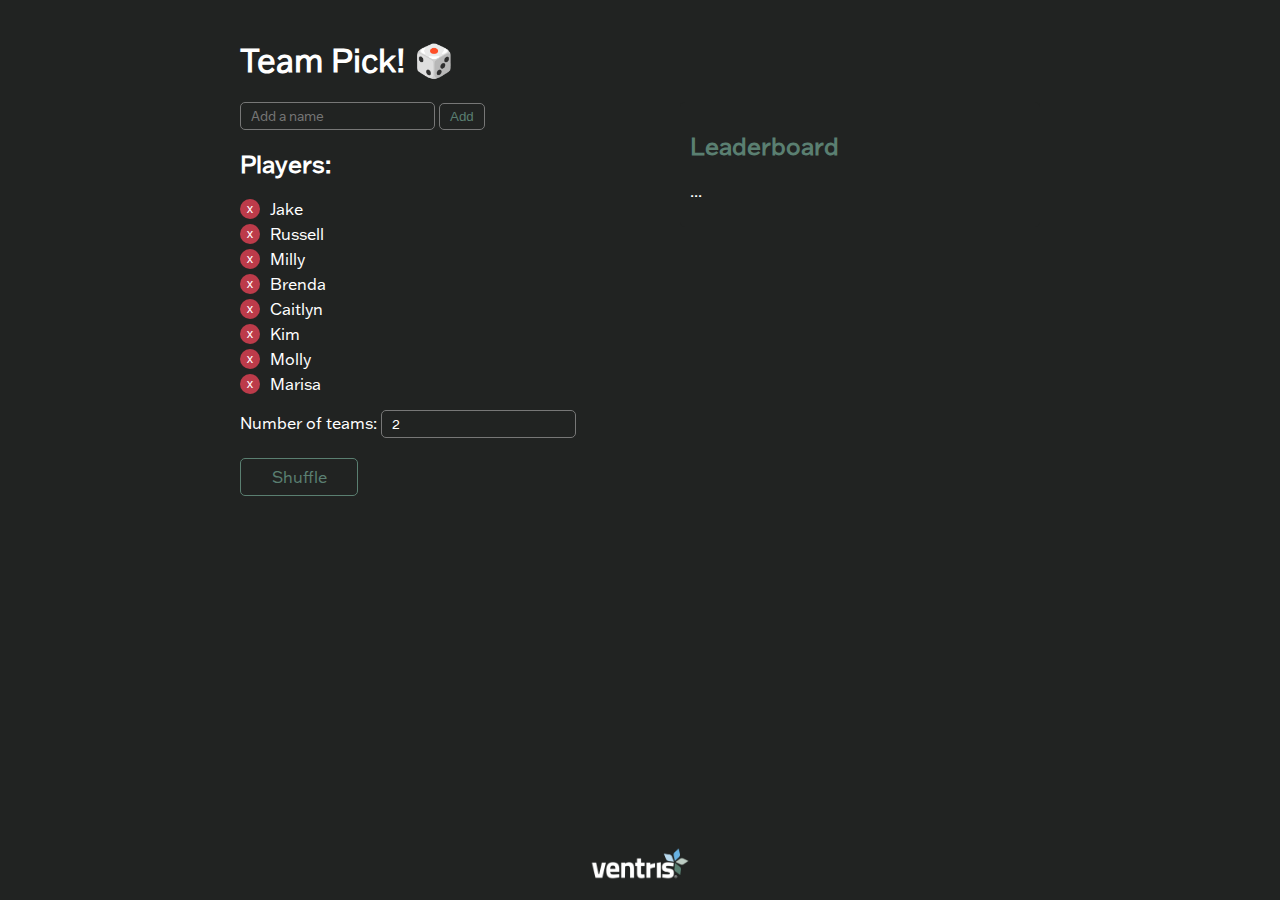
<file: index.html>
<!DOCTYPE html>
<html lang="en">

<head>
    <meta charset="UTF-8">
    <meta name="viewport" content="width=device-width, initial-scale=1.0">
    <title>Team Pick</title>
    <link rel="icon" href="images/ventris-icon.png" type="image/x-icon">
    <link rel="stylesheet" href="styles.css">
    <style>
        .team {
            border: 1px solid #ccc;
            padding: 10px;
            margin-bottom: 10px;
            background-color: #212322;

        }

        input[type="text"],
        input[type="number"] {
            background-color: #212322;
            font-family: 'Franklin Gothic';
            color: white;
            border: 1px solid #777777;
            border-radius: 5px;
            padding: 5px 10px;
        }

        button,
        #shuffleLink {
            background-color: #212322;
            color: #5A7F71;
            border-radius: 5px;
            border: 1px solid #777777;
            padding: 5px 10px;
        }

        #shuffleLink {
            display: inline-block;
            margin-top: 20px;
            margin-bottom: 20px;
            text-align: center;
            border: 1px solid #5A7F71;
            border-radius: 5px;
            padding: 8px;
            background-color: #212322;
            color: #5A7F71;
            text-decoration: none;
            font-size: 1em;
            width: 100px;
            margin-left: 0;  /* Change this from auto to 0 */
            margin-right: auto;
        }

        #shuffleLink:hover {
            background-color: #5A7F71;
            color: #212322;
        }

        .container {
            display: flex;
            justify-content: space-between;
        }
        .column {
            width: 45%;
        }
        #leaderboard {
            background-color: #212322;
            padding: 10px;
            border-radius: 5px;
        }
        #leaderboard h2 {
            color: #5A7F71;
        }
        #leaderboard ol {
            color: white;
            padding-left: 20px;
        }
        #clearLeaderboardBtn {
            background-color: #BC3B4A;
            color: white;
            border: none;
            padding: 5px 10px;
            cursor: pointer;
            border-radius: 5px;
            margin-top: 10px;
        }
    </style>
    <link rel="stylesheet" type="text/css" href="https://cdn.datatables.net/1.10.24/css/jquery.dataTables.css">
    <script type="text/javascript" src="https://code.jquery.com/jquery-3.5.1.js"></script>
    <script type="text/javascript" src="https://cdn.datatables.net/1.10.24/js/jquery.dataTables.js"></script>
</head>

<body>
    <h1>Team Pick! 🎲</h1>
    <div class="container">
        <div class="column">
            <input type="text" id="newName" placeholder="Add a name">
            <button onclick="addName()">Add</button>
            <h2>Players:</h2>
            <ul id="playerList"></ul>
            <label for="numTeams">Number of teams:</label>
            <input type="number" id="numTeams" min="2" value="2">
            <div>
                <a href="#" onclick="shuffleTeams()" id="shuffleLink">Shuffle</a>
            </div>
        </div>
        <div class="column">
            <div id="leaderboard">
                <h2>Leaderboard</h2>
                <table id="leaderboardTable">
                    <thead>
                        <tr>
                            <th>Name</th>
                            <th>Wins</th>
                            <th>Games Played</th>
                            <th>Floater Count</th>
                            <th>Win Ratio</th>
                            <th>Win Ratio (No Floater)</th>
                        </tr>
                    </thead>
                    <tbody id="leaderboardList"></tbody>
                </table>
                <button id="clearLeaderboardBtn" onclick="clearLeaderboard()">Clear Leaderboard</button>
            </div>
        </div>
    </div>
    <img src="images/ventris-logo-big.png" alt="Ventris Logo" class="desktop-only-image ventris-logo"
        style="display: block; margin: 0 auto; max-width: 100px; position: fixed; bottom: 20px; left: 50%; transform: translateX(-50%);">

    <script>
        let names = [];
        let playerStats = {};

        // Load names and initialize player stats
        function initializeData() {
            fetch('data/names.json')
                .then(response => response.json())
                .then(data => {
                    names = data;
                    // Initialize player stats from localStorage or create new
                    playerStats = JSON.parse(localStorage.getItem('playerStats')) || {};
                    console.log('Loaded playerStats:', playerStats);
                    names.forEach(name => {
                        if (!playerStats.hasOwnProperty(name)) {
                            playerStats[name] = {
                                wins: 0,
                                gamesPlayed: 0,
                                floaterCount: 0,
                                winsWithoutFloater: 0,
                                gamesWithoutFloater: 0
                            };
                        }
                    });
                    localStorage.setItem('playerStats', JSON.stringify(playerStats));
                    updatePlayerList();
                    updateLeaderboard();
                })
                .catch(error => console.error('Error loading names:', error));
        }

        function handleKeyPress(event) {
            if (event.key === 'Enter') {
                addName();
            }
        }

        function updatePlayerList() {
            const playerList = document.getElementById('playerList');
            playerList.innerHTML = '';
            names.forEach((name, index) => {
                const li = document.createElement('li');
                li.innerHTML = `
                <button onclick="removeName(${index})" class="remove-btn">x</button>
                <span class="player-name">${name}</span>
            `;
                playerList.appendChild(li);
            });
        }

        function addName() {
            const newName = document.getElementById('newName').value;
            if (newName && !names.includes(newName)) {
                names.push(newName);
                // Initialize wins for new player
                if (!playerStats.hasOwnProperty(newName)) {
                    playerStats[newName] = {
                        wins: 0,
                        gamesPlayed: 0,
                        floaterCount: 0,
                        winsWithoutFloater: 0,
                        gamesWithoutFloater: 0
                    };
                    localStorage.setItem('playerStats', JSON.stringify(playerStats));
                }
                updatePlayerList();
                updateLeaderboard();
                document.getElementById('newName').value = '';
            } else if (names.includes(newName)) {
                alert(newName + ' already in list');
            }
        }

        function removeName(index) {
            names.splice(index, 1);
            updatePlayerList();
        }

        function shuffleTeams() {
            const numTeams = parseInt(document.getElementById('numTeams').value);
            if (numTeams < 2 || numTeams > names.length) {
                alert('Invalid number of teams');
                return;
            }

            const shuffledNames = [...names].sort(() => Math.random() - 0.5);
            const teamSize = Math.floor(shuffledNames.length / numTeams);
            const remainder = shuffledNames.length % numTeams;

            const teams = [];
            let start = 0;
            let floater = null;

            if (remainder === 1) {
                // Randomly select a floater
                const floaterIndex = Math.floor(Math.random() * shuffledNames.length);
                floater = shuffledNames[floaterIndex];
                // Remove the floater from the shuffled names
                shuffledNames.splice(floaterIndex, 1);
            }

            for (let i = 0; i < numTeams; i++) {
                const end = start + teamSize + (i < remainder - 1 ? 1 : 0);
                const team = shuffledNames.slice(start, end);

                if (floater && (i === 0 || i === 1)) {
                    team.push(floater);
                }

                teams.push(team);
                start = end;
            }

            localStorage.setItem('teams', JSON.stringify(teams));
            window.location.href = 'game.html';
        }

        function clearLeaderboard() {
            if (confirm("Are you sure you want to clear the leaderboard? This action cannot be undone.")) {
                localStorage.removeItem('playerStats');
                playerStats = {};
                names.forEach(name => {
                    playerStats[name] = {
                        wins: 0,
                        gamesPlayed: 0,
                        floaterCount: 0,
                        winsWithoutFloater: 0,
                        gamesWithoutFloater: 0
                    };
                });
                localStorage.setItem('playerStats', JSON.stringify(playerStats));
                console.log('Leaderboard data cleared');
                updateLeaderboard();
            }
        }

        function updateLeaderboard() {
            const leaderboardDiv = document.getElementById('leaderboard');
            const leaderboardList = document.getElementById('leaderboardList');
            
            console.log('Updating leaderboard with:', playerStats);
            
            const playersWithData = Object.entries(playerStats).filter(([name, stats]) => stats.gamesPlayed > 0);
            
            if (playersWithData.length === 0) {
                leaderboardDiv.innerHTML = '<h2>Leaderboard</h2><p>...</p>';
            } else {
                leaderboardList.innerHTML = '';
                const sortedPlayers = playersWithData.sort((a, b) => b[1].wins - a[1].wins);

                sortedPlayers.forEach(([name, stats]) => {
                    const winRatio = (stats.wins / stats.gamesPlayed).toFixed(2);
                    const winRatioWithoutFloater = stats.gamesWithoutFloater > 0 ? 
                        (stats.winsWithoutFloater / stats.gamesWithoutFloater).toFixed(2) : '0.00';
                    
                    const row = `
                        <tr>
                            <td>${name}</td>
                            <td>${stats.wins}</td>
                            <td>${stats.gamesPlayed}</td>
                            <td>${stats.floaterCount}</td>
                            <td>${winRatio}</td>
                            <td>${winRatioWithoutFloater}</td>
                        </tr>
                    `;
                    leaderboardList.innerHTML += row;
                });

                // Initialize or refresh DataTable
                if ($.fn.DataTable.isDataTable('#leaderboardTable')) {
                    $('#leaderboardTable').DataTable().destroy();
                }
                $('#leaderboardTable').DataTable({
                    paging: false,
                    searching: false,
                    ordering: true,
                    info: false,
                    dom: 'rt',
                    order: [[1, 'desc']], // Sort by the second column (Wins) in descending order
                });
            }
        }

        function resetLeaderboardData() {
            localStorage.removeItem('playerStats');
            playerStats = {};
            console.log('Leaderboard data reset');
            updateLeaderboard();
        }

        document.getElementById('newName').addEventListener('keypress', handleKeyPress);

        // Call initializeData when the page loads
        document.addEventListener('DOMContentLoaded', () => {
            initializeData();
            console.log('DOM content loaded, initializing data');
        });

        // For debugging: add this button to your HTML
        // <button onclick="resetLeaderboardData()">Reset Leaderboard Data</button>
    </script>

    <style>
        #playerList {
            list-style-type: none;
            padding: 0;
        }

        #playerList li {
            margin-bottom: 5px;
            display: flex;
            align-items: center;
        }

        .remove-btn {
            margin-right: 10px;
            background-color: #BC3B4A;
            color: white;
            border: none;
            border-radius: 50%;
            cursor: pointer;
            font-size: 0.8em;
            padding: 2px 5px;
            width: 20px;
            height: 20px;
            display: flex;
            justify-content: center;
            align-items: center;
        }

        .player-name {
            flex-grow: 1;
        }
    </style>

    <style>
        /* ... existing styles ... */

        #leaderboardTable {
            width: 100%;
            color: white;
            background-color: #212322;
            border-collapse: collapse;
        }

        #leaderboardTable th,
        #leaderboardTable td {
            padding: 8px;
            background-color: #212322; /* Match website background */
        }

        #leaderboardTable th {
            background-color: #5A7F71;
            color: #212322;
            border-bottom: 1px solid #5A7F71;
        }

        #leaderboardTable td {
            border-left: 1px solid #5A7F71;
            border-right: 1px solid #5A7F71;
        }

        #leaderboardTable tr:last-child td {
            border-bottom: 1px solid #5A7F71;
        }

        #leaderboardTable td:first-child {
            border-left: none;
        }

        #leaderboardTable td:last-child {
            border-right: none;
        }

        /* ... rest of the styles ... */
    </style>
</body>

</html>
</file>
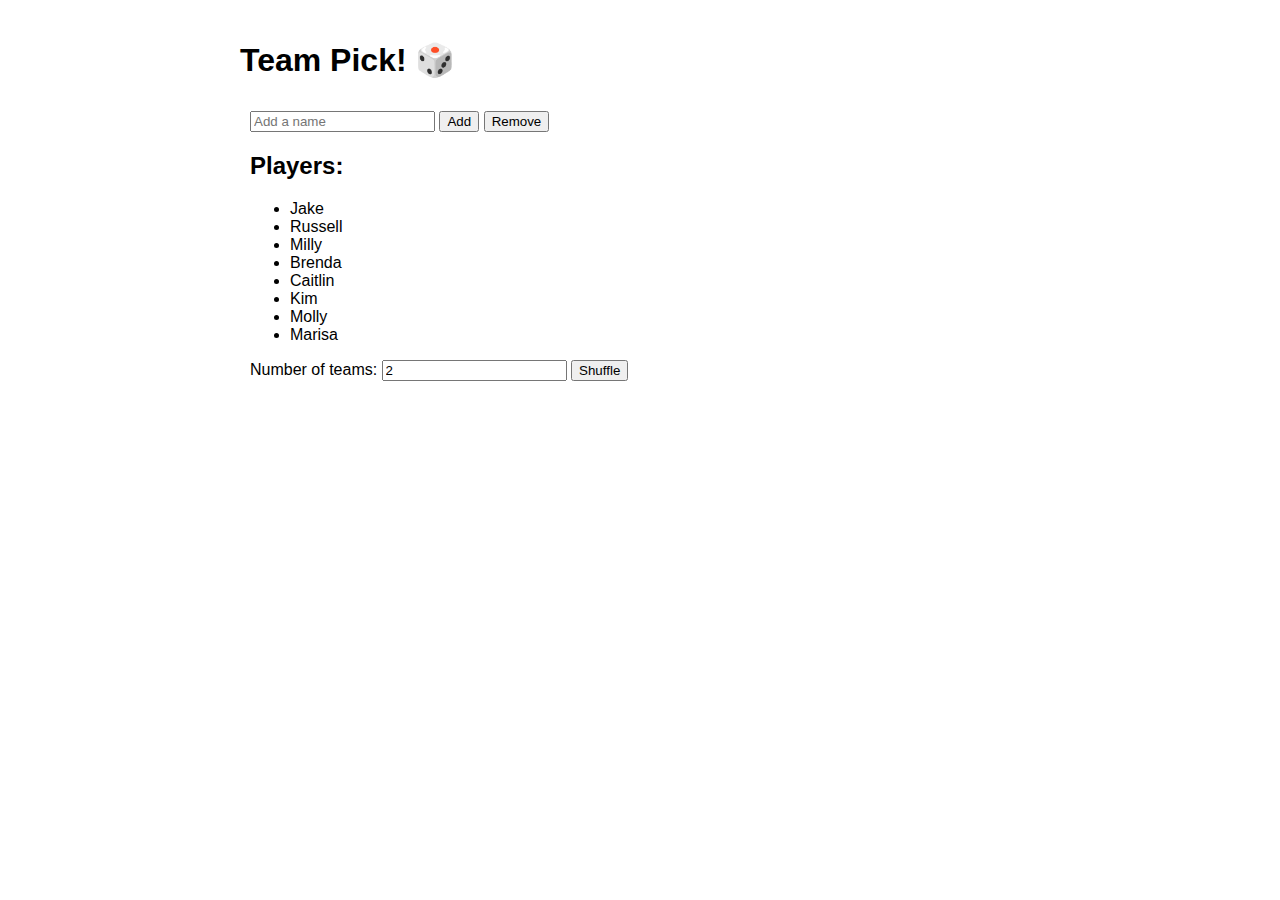
<file: app.html>
<!DOCTYPE html>
<html lang="en">

<head>
    <meta charset="UTF-8">
    <meta name="viewport" content="width=device-width, initial-scale=1.0">
    <title>Team Pick</title>
    <style>
        body {
            font-family: Arial, sans-serif;
            max-width: 800px;
            margin: 0 auto;
            padding: 20px;
        }

        .container {
            display: flex;
        }

        .column {
            flex: 1;
            padding: 10px;
        }

        .team {
            border: 1px solid #ccc;
            padding: 10px;
            margin-bottom: 10px;
        }
    </style>
</head>

<body>
    <h1>Team Pick! 🎲</h1>
    <div class="container">
        <div class="column">
            <input type="text" id="newName" placeholder="Add a name">
            <button onclick="addName()">Add</button>
            <button onclick="removeName()">Remove</button>
            <h2>Players:</h2>
            <ul id="playerList"></ul>
            <label for="numTeams">Number of teams:</label>
            <input type="number" id="numTeams" min="2" value="2">
            <button onclick="shuffleTeams()">Shuffle</button>
        </div>
        <div class="column" id="teamsContainer"></div>
    </div>

    <script>
        let names = ["Jake", "Russell", "Milly", "Brenda", "Caitlin", "Kim", "Molly", "Marisa"];

        function updatePlayerList() {
            const playerList = document.getElementById('playerList');
            playerList.innerHTML = '';
            names.forEach(name => {
                const li = document.createElement('li');
                li.textContent = name;
                playerList.appendChild(li);
            });
        }

        function addName() {
            const newName = document.getElementById('newName').value;
            if (newName && !names.includes(newName)) {
                names.push(newName);
                updatePlayerList();
                document.getElementById('newName').value = '';
            } else if (names.includes(newName)) {
                alert(newName + ' already in list');
            }
        }

        function removeName() {
            const nameToRemove = document.getElementById('newName').value;
            const index = names.indexOf(nameToRemove);
            if (index > -1) {
                names.splice(index, 1);
                updatePlayerList();
                document.getElementById('newName').value = '';
            } else {
                alert(nameToRemove + ' not in list');
            }
        }

        function shuffleTeams() {
            const numTeams = parseInt(document.getElementById('numTeams').value);
            if (numTeams < 2 || numTeams > names.length) {
                alert('Invalid number of teams');
                return;
            }

            const shuffledNames = [...names].sort(() => Math.random() - 0.5);
            const teamSize = Math.floor(shuffledNames.length / numTeams);
            const remainder = shuffledNames.length % numTeams;

            const teams = [];
            let start = 0;
            for (let i = 0; i < numTeams; i++) {
                const end = start + teamSize + (i < remainder ? 1 : 0);
                teams.push(shuffledNames.slice(start, end));
                start = end;
            }

            const teamsContainer = document.getElementById('teamsContainer');
            teamsContainer.innerHTML = '';
            teams.forEach((team, index) => {
                const teamDiv = document.createElement('div');
                teamDiv.className = 'team';
                teamDiv.innerHTML = `<h3>Team ${index + 1}</h3>`;
                team.forEach(name => {
                    teamDiv.innerHTML += `<p>${name}</p>`;
                });
                teamsContainer.appendChild(teamDiv);
            });
        }

        updatePlayerList();
    </script>
</body>

</html>
</file>
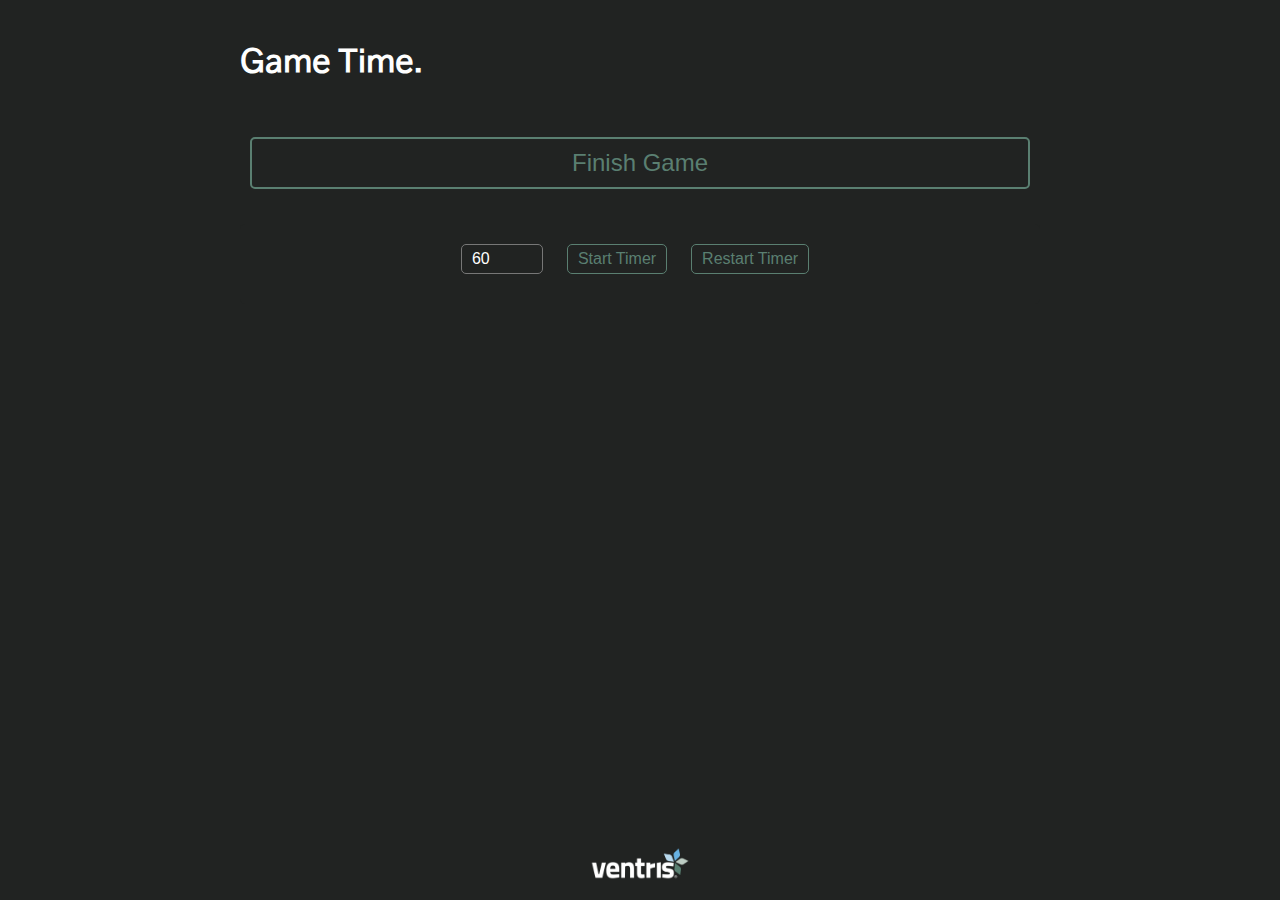
<file: game.html>
<!DOCTYPE html>
<html lang="en">

<head>
    <meta charset="UTF-8">
    <meta name="viewport" content="width=device-width, initial-scale=1.0">
    <title>Game Time.</title>
    <link rel="stylesheet" href="styles.css">
    <link rel="icon" href="images/ventris-icon.png" type="image/x-icon">
    <style>
        h1 {
            font-weight: 700;
        }

        .container {
            display: flex;
            flex-wrap: wrap;
            justify-content: space-around;
        }

        .team {
            border: 1px solid #212322;
            border-radius: 10px;
            color: #212322;
            padding: 10px;
            margin: 10px;
            min-width: 150px;
            background-color: #5A7F71;
        }

        .team h3 {
            border: 2px solid #212322;
            padding: 5px 10px;
            border-radius: 5px;
            font-size: 2em;
            margin-top: 0;
            margin-bottom: 10px;
        }

        .score {
            font-size: 1.5em;
            color: #212322;
            font-weight: bold;
            text-align: left;
        }

        .button-container {
            background-color: transparent;
            padding: 10px;
            margin: 25px auto;
            text-align: center;
        }

        #finish-button {
            width: 100%;
            font-size: 1.5em;
            margin: 0;
            color: #5A7F71;
            background-color: #212322;
            border: 0.5px solid #5A7F71;
            border-radius: 5px;
            padding: 12px 0;
            cursor: pointer;
            transition: all 0.3s ease;
        }

        #finish-button:hover {
            background-color: #5A7F71;
            color: #212322;
        }

        button {
            background-color: #212322;
            color: white;
            border: 1px solid #212322;
            padding: 5px 10px;
            cursor: pointer;
            border-radius: 5px;
        }

        button:disabled {
            opacity: 0.5;
            cursor: not-allowed;
        }

        a {
            color: #add8e6;
            text-decoration: none;
        }

        a:hover {
            text-decoration: underline;
        }

        @media (max-width: 768px) {
            .button-container {
                position: sticky;
                bottom: 20px;
                z-index: 100;
            }
        }

        #timer-container {
            background-color: #212322;
            color: #5A7F71;
            border-radius: 5px;
            margin: 25px auto;
            text-align: center;
            padding: 10px;
        }

        .timer-button {
            font-size: 1em;
            margin: 10px;
            color: #5A7F71;
            background-color: #212322;
            border: 1px solid #5A7F71;
            padding: 5px 10px;
            cursor: pointer;
            border-radius: 5px;
        }

        #timer-input {
            width: 60px;
            font-size: 1em;
            margin-right: 10px;
            background-color: #212322;
            color: white;
            border: 1px solid #777777;
            border-radius: 5px;
            padding: 5px 10px;
        }

        #timer-display {
            font-size: 3em;
            margin-top: 10px;
            margin-bottom: 5px;
        }

        @keyframes flash-timer {
            0%, 50%, 100% { opacity: 1; }
            25%, 75% { opacity: 0.5; }
        }

        .time-critical {
            color: #BC3B4A;
            animation: flash-timer 1s linear infinite;
        }

        @keyframes pulse {
            0% {
                transform: scale(1);
            }

            50% {
                transform: scale(1.1);
            }

            100% {
                transform: scale(1);
            }
        }

        .time-up {
            animation: pulse 0.5s infinite;
            color: #BC3B4A;
        }

        #combined-message {
            font-size: 2em;
            color: #BC3B4A;
            text-align: center;
            margin-top: 0;
            display: none;
        }

        @keyframes flash {

            0%,
            50%,
            100% {
                opacity: 1;
            }

            25%,
            75% {
                opacity: 0;
            }
        }

        .flashing {
            animation: flash 1s linear infinite;
        }

        .score-input {
            width: 60px;
            font-size: 1em;
            margin-right: 10px;
            color: #212322;
            background-color: transparent;
            border: 1px solid #212322;
            border-radius: 5px;
            padding: 5px 10px;
            font-family: inherit;
        }

        .add-points-button {
            color: #212322;
            background-color: transparent;
            border: 1px solid #212322;
            padding: 5px 10px;
            cursor: pointer;
            border-radius: 5px;
            font-size: 0.9em;
            transition: opacity 0.3s;
            font-family: inherit;
        }

        .add-points-button:hover {
            opacity: 0.8;
        }

        .add-points-container {
            display: flex;
            align-items: center;
            justify-content: flex-start;
            margin-bottom: 10px;
        }

        input:focus {
            outline: none;
            box-shadow: 0 0 5px rgba(0, 0, 0, 0.2);
        }

        .button-container {
            background-color: #212322;
            padding: 10px;
            margin: 25px auto;
            text-align: center;
        }

        #finish-button {
            width: 100%;
            font-size: 1.5em;
            margin: 0;
            color: #5A7F71;
            background-color: #212322;
            border: 2px solid #5A7F71;
            border-radius: 5px;
            padding: 10px 0;
            cursor: pointer;
            transition: all 0.3s ease;
        }

        #finish-button:hover {
            background-color: #5A7F71;
            color: #212322;
        }
    </style>
</head>

<body>
    <h1>Game Time.</h1>
    <div id="teamsContainer" class="container"></div>
    <div id="winnerAnnouncement"></div>
    <div class="button-container">
        <button id="finish-button" onclick="finishGame()">Finish Game</button>
    </div>
    <div id="timer-container">
        <input type="number" id="timer-input" value="60">
        <button class="timer-button" onclick="startTimer()">Start Timer</button>
        <button class="timer-button" onclick="restartTimer()">Restart Timer</button>
        <div id="timer-display"></div>
        <div id="combined-message"></div>
    </div>
    <img src="images/ventris-logo-big.png" alt="Ventris Logo" class="desktop-only-image ventris-logo"
        style="display: block; margin: 0 auto; max-width: 100px; position: fixed; bottom: 20px; left: 50%; transform: translateX(-50%);">

    <script>
        const teams = JSON.parse(localStorage.getItem('teams'));
        const teamsContainer = document.getElementById('teamsContainer');
        const scores = new Array(teams.length).fill(0);
        const usedTeamNames = new Set();
        let playerStats = JSON.parse(localStorage.getItem('playerStats')) || {};

        let teamsData = {};
        fetch('data/team_names.json')
            .then(response => response.json())
            .then(data => {
                teamsData = data;
                console.log('teamsData after fetch:', teamsData); // Log the data after assignment
                renderTeams(); // Call renderTeams after data is loaded
            })
            .catch(error => console.error('Error loading names:', error));

        function getRandomTeamName() {
            const availableTeams = Object.keys(teamsData).filter(name => !usedTeamNames.has(name));
            if (availableTeams.length === 0) return null;
            const randomIndex = Math.floor(Math.random() * availableTeams.length);
            const teamName = availableTeams[randomIndex];
            usedTeamNames.add(teamName);
            return teamName;
        }

        function renderTeams() {
            teamsContainer.innerHTML = '';
            teams.forEach((team, index) => {
                let teamName = getRandomTeamName();
                const teamColor = teamsData[teamName];
                const darkerColor = getDarkerColor(teamColor);
                teamName = 'Team ' + teamName;
                const teamDiv = document.createElement('div');
                teamDiv.className = 'team';
                teamDiv.style.backgroundColor = teamColor;
                teamDiv.innerHTML = `<h3>${teamName}</h3>`;

                // Add player names
                team.forEach(name => {
                    const playerP = document.createElement('p');
                    playerP.textContent = name;
                    if (index < 2 && teams[0].includes(name) && teams[1].includes(name)) {
                        playerP.textContent = 'Floater: ' + name;
                        playerP.style.fontWeight = 'bold';
                        playerP.style.color = '#212322';
                        playerP.title = 'Floater (on both teams)';
                        playerP.style.display = 'inline-block';
                        playerP.style.border = '2px solid #212322';
                        playerP.style.padding = '2px 4px';
                        playerP.style.borderRadius = '8px';
                    }
                    teamDiv.appendChild(playerP);
                });

                // Add point input and button
                const addPointsDiv = document.createElement('div');
                addPointsDiv.className = 'add-points-container';
                addPointsDiv.innerHTML = `
                    <input type="number" id="points-input-${index}" class="score-input">
                    <button onclick="addPoints(${index})" class="add-points-button">Add Points</button>
                `;
                teamDiv.appendChild(addPointsDiv);

                // Add event listener for Enter key
                const pointsInput = addPointsDiv.querySelector(`#points-input-${index}`);
                pointsInput.addEventListener('keypress', function(event) {
                    if (event.key === 'Enter') {
                        event.preventDefault();
                        addPoints(index);
                    }
                });

                // Add score display
                const scoreDiv = document.createElement('div');
                scoreDiv.className = 'score';
                scoreDiv.innerHTML = `Points: <span id="score-${index}">${scores[index]}</span>`;
                teamDiv.appendChild(scoreDiv);

                teamsContainer.appendChild(teamDiv);
            });
        }

        function getDarkerColor(hex) {
            // Remove the # if it's there
            hex = hex.replace(/^#/, '');

            // Parse the color
            let r = parseInt(hex.slice(0, 2), 16);
            let g = parseInt(hex.slice(2, 4), 16);
            let b = parseInt(hex.slice(4, 6), 16);

            // Darken the color
            r = Math.max(0, r - 40);
            g = Math.max(0, g - 40);
            b = Math.max(0, b - 40);

            // Convert back to hex
            return `#${r.toString(16).padStart(2, '0')}${g.toString(16).padStart(2, '0')}${b.toString(16).padStart(2, '0')}`;
        }

        function addPoints(teamIndex) {
            const pointsInput = document.getElementById(`points-input-${teamIndex}`);
            const pointsToAdd = parseInt(pointsInput.value);
            if (isNaN(pointsToAdd)) {
                alert('Please enter a valid number of points.');
                return;
            }
            scores[teamIndex] += pointsToAdd;
            document.getElementById(`score-${teamIndex}`).textContent = scores[teamIndex];
            pointsInput.value = ''; // Clear the input field
        }

        let timerInterval;
        const timerDisplay = document.getElementById('timer-display');
        const timerInput = document.getElementById('timer-input');

        timerInput.addEventListener('keypress', function (event) {
            if (event.key === 'Enter') {
                event.preventDefault(); // Prevent form submission if within a form
                startTimer();
            }
        });

        let animationTimeout;

        function startTimer() {
            clearInterval(timerInterval);
            clearTimeout(animationTimeout);
            let seconds = parseInt(timerInput.value);
            if (isNaN(seconds) || seconds < 1) {
                alert('Please enter a valid number of seconds.');
                return;
            }

            document.getElementById('combined-message').style.display = 'none';
            timerDisplay.classList.remove('time-up', 'time-critical');
            timerDisplay.style.color = ''; // Reset color
            timerDisplay.style.animation = ''; // Reset animation
            updateTimerDisplay(seconds);
            timerInterval = setInterval(() => {
                seconds--;
                updateTimerDisplay(seconds);
                if (seconds <= 0) {
                    clearInterval(timerInterval);
                    timerDisplay.classList.add('time-up');
                    document.getElementById('combined-message').innerHTML = "🛑🛑🛑 Time's up! 🛑🛑🛑";
                    document.getElementById('combined-message').style.display = 'block';
                    document.getElementById('combined-message').classList.add('flashing');
                    playAlertSound();

                    // Stop animations after 3 seconds, but keep elements visible and timer red
                    animationTimeout = setTimeout(() => {
                        document.getElementById('combined-message').classList.remove('flashing');
                        timerDisplay.classList.remove('time-up', 'time-critical');
                        timerDisplay.style.color = '#BC3B4A'; // Keep timer red
                        timerDisplay.style.animation = 'none'; // Stop timer flashing
                    }, 3000);
                }
            }, 1000);
        }

        function restartTimer() {
            clearInterval(timerInterval);
            clearTimeout(animationTimeout);
            timerDisplay.textContent = '';
            timerInput.value = '60'; // Reset to default value
            timerDisplay.classList.remove('time-up', 'time-critical');
            timerDisplay.style.color = ''; // Reset color
            timerDisplay.style.animation = ''; // Reset animation
            document.getElementById('combined-message').style.display = 'none';
            document.getElementById('combined-message').classList.remove('flashing');
        }

        function updateTimerDisplay(seconds) {
            const minutes = Math.floor(seconds / 60);
            const remainingSeconds = seconds % 60;
            timerDisplay.textContent = `${minutes}:${remainingSeconds.toString().padStart(2, '0')}`;

            if (seconds <= 5) {
                timerDisplay.classList.add('time-critical');
            } else {
                timerDisplay.classList.remove('time-critical');
            }
        }

        function updatePlayerStats(playerName, isWinner, isFloater) {
            if (!playerStats.hasOwnProperty(playerName)) {
                playerStats[playerName] = {
                    wins: 0,
                    gamesPlayed: 0,
                    floaterCount: 0,
                    winsWithoutFloater: 0,
                    gamesWithoutFloater: 0
                };
            }
            playerStats[playerName].gamesPlayed++;
            if (isWinner) playerStats[playerName].wins++;
            if (isFloater) {
                playerStats[playerName].floaterCount++;
            } else {
                playerStats[playerName].gamesWithoutFloater++;
                if (isWinner) playerStats[playerName].winsWithoutFloater++;
            }
        }

        function finishGame() {
            clearInterval(timerInterval);
            clearTimeout(animationTimeout);
            const maxScore = Math.max(...scores);
            const winningTeams = scores.reduce((winners, score, index) => {
                if (score === maxScore) {
                    winners.push(index);
                }
                return winners;
            }, []);

            // Store winning team(s) information
            const winningTeamsInfo = winningTeams.map(index => ({
                teamIndex: index,
                teamName: document.querySelector(`.team:nth-child(${index + 1}) h3`).textContent,
                players: teams[index],
                score: maxScore
            }));

            // Identify floater
            const floater = teams[0].find(player => teams[1].includes(player));

            // Update player stats
            const updatedPlayers = new Set();
            teams.forEach((team, teamIndex) => {
                const isWinningTeam = winningTeams.includes(teamIndex);
                team.forEach(player => {
                    if (!updatedPlayers.has(player)) {
                        const isFloater = player === floater;
                        updatePlayerStats(player, isWinningTeam, isFloater);
                        updatedPlayers.add(player);
                    }
                });
            });

            console.log('Updated playerStats:', playerStats);

            // Store updated player stats and winning teams info
            localStorage.setItem('playerStats', JSON.stringify(playerStats));
            localStorage.setItem('winningTeams', JSON.stringify(winningTeamsInfo));

            // Redirect to winners.html
            window.location.href = 'winners.html';
        }

        function playAlertSound() {
            const audio = new Audio('[data-uri]');
            audio.play();
        }

        renderTeams();
    </script>

    <style>
        .team p[title] {
            cursor: help;
        }

        .team p[style*="font-weight: bold"] {
            color: #212322 !important;
        }
    </style>
</body>

</html>
</file>
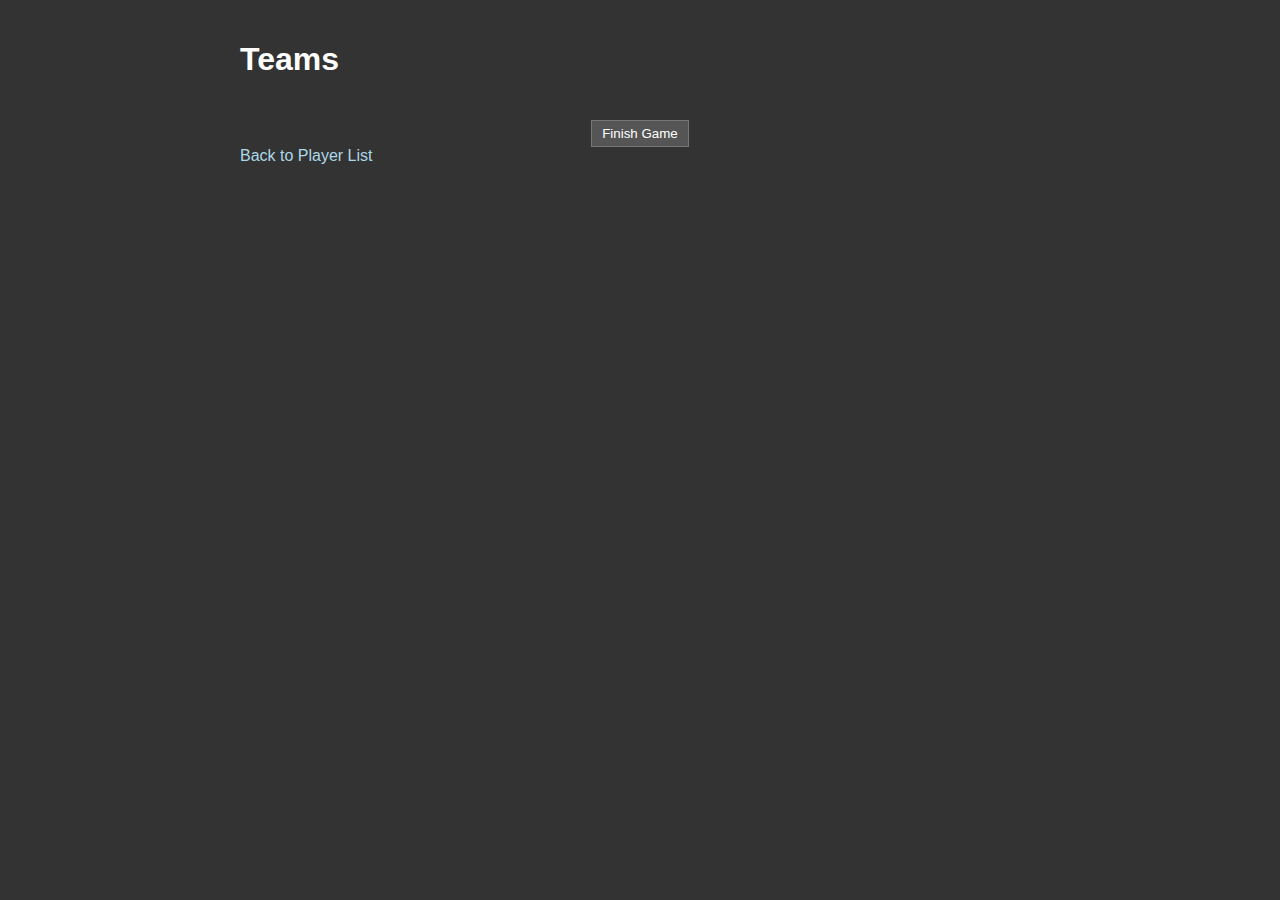
<file: teams.html>
<!DOCTYPE html>
<html lang="en">

<head>
    <meta charset="UTF-8">
    <meta name="viewport" content="width=device-width, initial-scale=1.0">
    <title>Team Results</title>
    <style>
        body {
            font-family: Arial, sans-serif;
            max-width: 800px;
            margin: 0 auto;
            padding: 20px;
            background-color: #333333;
            color: white;
        }

        .container {
            display: flex;
            flex-wrap: wrap;
            justify-content: space-around;
        }

        .team {
            border: 1px solid #555555;
            padding: 10px;
            margin: 10px;
            min-width: 150px;
            background-color: #444444;
        }

        .score {
            font-size: 1.2em;
            font-weight: bold;
        }

        .button-container {
            margin-top: 20px;
            text-align: center;
        }

        button {
            background-color: #555555;
            color: white;
            border: 1px solid #777777;
            padding: 5px 10px;
            cursor: pointer;
        }

        button:disabled {
            opacity: 0.5;
            cursor: not-allowed;
        }

        a {
            color: #add8e6;
            text-decoration: none;
        }

        a:hover {
            text-decoration: underline;
        }
    </style>
</head>

<body>
    <h1>Teams</h1>
    <div id="teamsContainer" class="container"></div>
    <div class="button-container">
        <button onclick="finishGame()">Finish Game</button>
    </div>
    <div id="winnerAnnouncement"></div>
    <a href="index.html">Back to Player List</a>

    <script>
        const teams = JSON.parse(localStorage.getItem('teams'));
        const teamsContainer = document.getElementById('teamsContainer');
        const scores = new Array(teams.length).fill(0);

        function renderTeams() {
            teamsContainer.innerHTML = '';
            teams.forEach((team, index) => {
                const teamDiv = document.createElement('div');
                teamDiv.className = 'team';
                teamDiv.innerHTML = `
                    <h3>Team ${index + 1}</h3>
                    <div class="score">Score: <span id="score-${index}">${scores[index]}</span></div>
                    <button onclick="addPoint(${index})">Add Point</button>
                `;
                team.forEach(name => {
                    const playerP = document.createElement('p');
                    playerP.textContent = name;
                    if (index < 2 && teams[0].includes(name) && teams[1].includes(name)) {
                        playerP.style.color = 'red';
                        playerP.title = 'Floater (on both teams)';
                    }
                    teamDiv.appendChild(playerP);
                });
                teamsContainer.appendChild(teamDiv);
            });
        }

        function addPoint(teamIndex) {
            scores[teamIndex]++;
            document.getElementById(`score-${teamIndex}`).textContent = scores[teamIndex];
        }

        function finishGame() {
            const maxScore = Math.max(...scores);
            const winningTeams = scores.reduce((winners, score, index) => {
                if (score === maxScore) {
                    winners.push(index + 1);
                }
                return winners;
            }, []);

            const winnerAnnouncement = document.getElementById('winnerAnnouncement');
            if (winningTeams.length === 1) {
                winnerAnnouncement.textContent = `Game Over! Team ${winningTeams[0]} wins with ${maxScore} points!`;
            } else {
                winnerAnnouncement.textContent = `Game Over! It's a tie between Teams ${winningTeams.join(', ')} with ${maxScore} points!`;
            }

            // Disable all "Add Point" buttons
            const addPointButtons = document.querySelectorAll('button[onclick^="addPoint"]');
            addPointButtons.forEach(button => button.disabled = true);

            // Disable the "Finish Game" button
            document.querySelector('button[onclick="finishGame()"]').disabled = true;
        }

        renderTeams();
    </script>

    <style>
        /* ... existing styles ... */

        .team p {
            margin: 5px 0;
        }

        .team p[title] {
            cursor: help;
        }

        .team p[style*="color: red"] {
            color: #ff6b6b !important;
        }
    </style>
</body>

</html>
</file>
<file: styles.css>
@font-face {
    font-family: 'Franklin Gothic';
    src: url('fonts/franklin-gothic-atf-regular.otf') format('truetype');
    font-weight: normal;
    font-style: normal;
}

body {
    font-family: 'Franklin Gothic';
    max-width: 800px;
    margin: 0 auto;
    padding: 20px;
    background-color: #212322;
    color: white;
}

@media screen and (max-width: 768px) {
    .ventris-logo {
        display: none !important;
    }
}

/* Leaderboard styles */
#leaderboard {
    background-color: #212322;
    padding: 10px;
    border-radius: 5px;
}

#leaderboard h2 {
    color: #5A7F71;
}

#leaderboardTable {
    width: 100%;
    color: white;
    background-color: #212322;
    border-collapse: collapse;
}

#leaderboardTable th,
#leaderboardTable td {
    padding: 8px;
    background-color: #212322;
}

#leaderboardTable th {
    background-color: #5A7F71;
    color: #212322;
    border-bottom: 1px solid #5A7F71;
}

#leaderboardTable td {
    border-left: 1px solid #5A7F71;
    border-right: 1px solid #5A7F71;
}

#leaderboardTable tr:last-child td {
    border-bottom: 1px solid #5A7F71;
}

#leaderboardTable td:first-child {
    border-left: none;
}

#leaderboardTable td:last-child {
    border-right: none;
}

/* Remove this rule to eliminate the bottom border */
/* #leaderboardTable tr:last-child td {
    border-bottom: 1px solid #5A7F71;
} */

#clearLeaderboardBtn {
    background-color: #BC3B4A;
    color: white;
    border: none;
    padding: 5px 10px;
    cursor: pointer;
    border-radius: 5px;
    margin-top: 10px;
}

/* DataTables specific styles */
.dataTables_wrapper {
    background-color: #212322;
    color: white;
}

.dataTables_wrapper .dataTables_length,
.dataTables_wrapper .dataTables_filter,
.dataTables_wrapper .dataTables_info,
.dataTables_wrapper .dataTables_processing,
.dataTables_wrapper .dataTables_paginate {
    color: white;
}

.dataTables_wrapper .dataTables_paginate .paginate_button {
    color: white !important;
}

.dataTables_wrapper .dataTables_paginate .paginate_button.current,
.dataTables_wrapper .dataTables_paginate .paginate_button.current:hover {
    color: #212322 !important;
    background-color: #5A7F71 !important;
    border-color: #5A7F71 !important;
}

/* General button styles */
button,
#shuffleLink,
#newGameBtn,
.timer-button,
#finish-button {
    background-color: #212322;
    color: #5A7F71;
    border: 1px solid #5A7F71;
    border-radius: 5px;
    padding: 8px 15px;
    cursor: pointer;
    transition: all 0.3s ease;
}

button:hover,
#shuffleLink:hover,
#newGameBtn:hover,
.timer-button:hover,
#finish-button:hover {
    background-color: #5A7F71;
    color: #212322;
}

/* Specific styles for different buttons */
#shuffleLink {
    display: inline-block;
    margin-top: 20px;
    margin-bottom: 20px;
    text-align: center;
    text-decoration: none;
    font-size: 1em;
    width: 100px;
}

#newGameBtn {
    font-size: 1.2em;
}

#clearLeaderboardBtn {
    background-color: #BC3B4A;
    color: white;
    border: none;
}

#clearLeaderboardBtn:hover {
    background-color: white;
    color: #BC3B4A;
}
</file>
